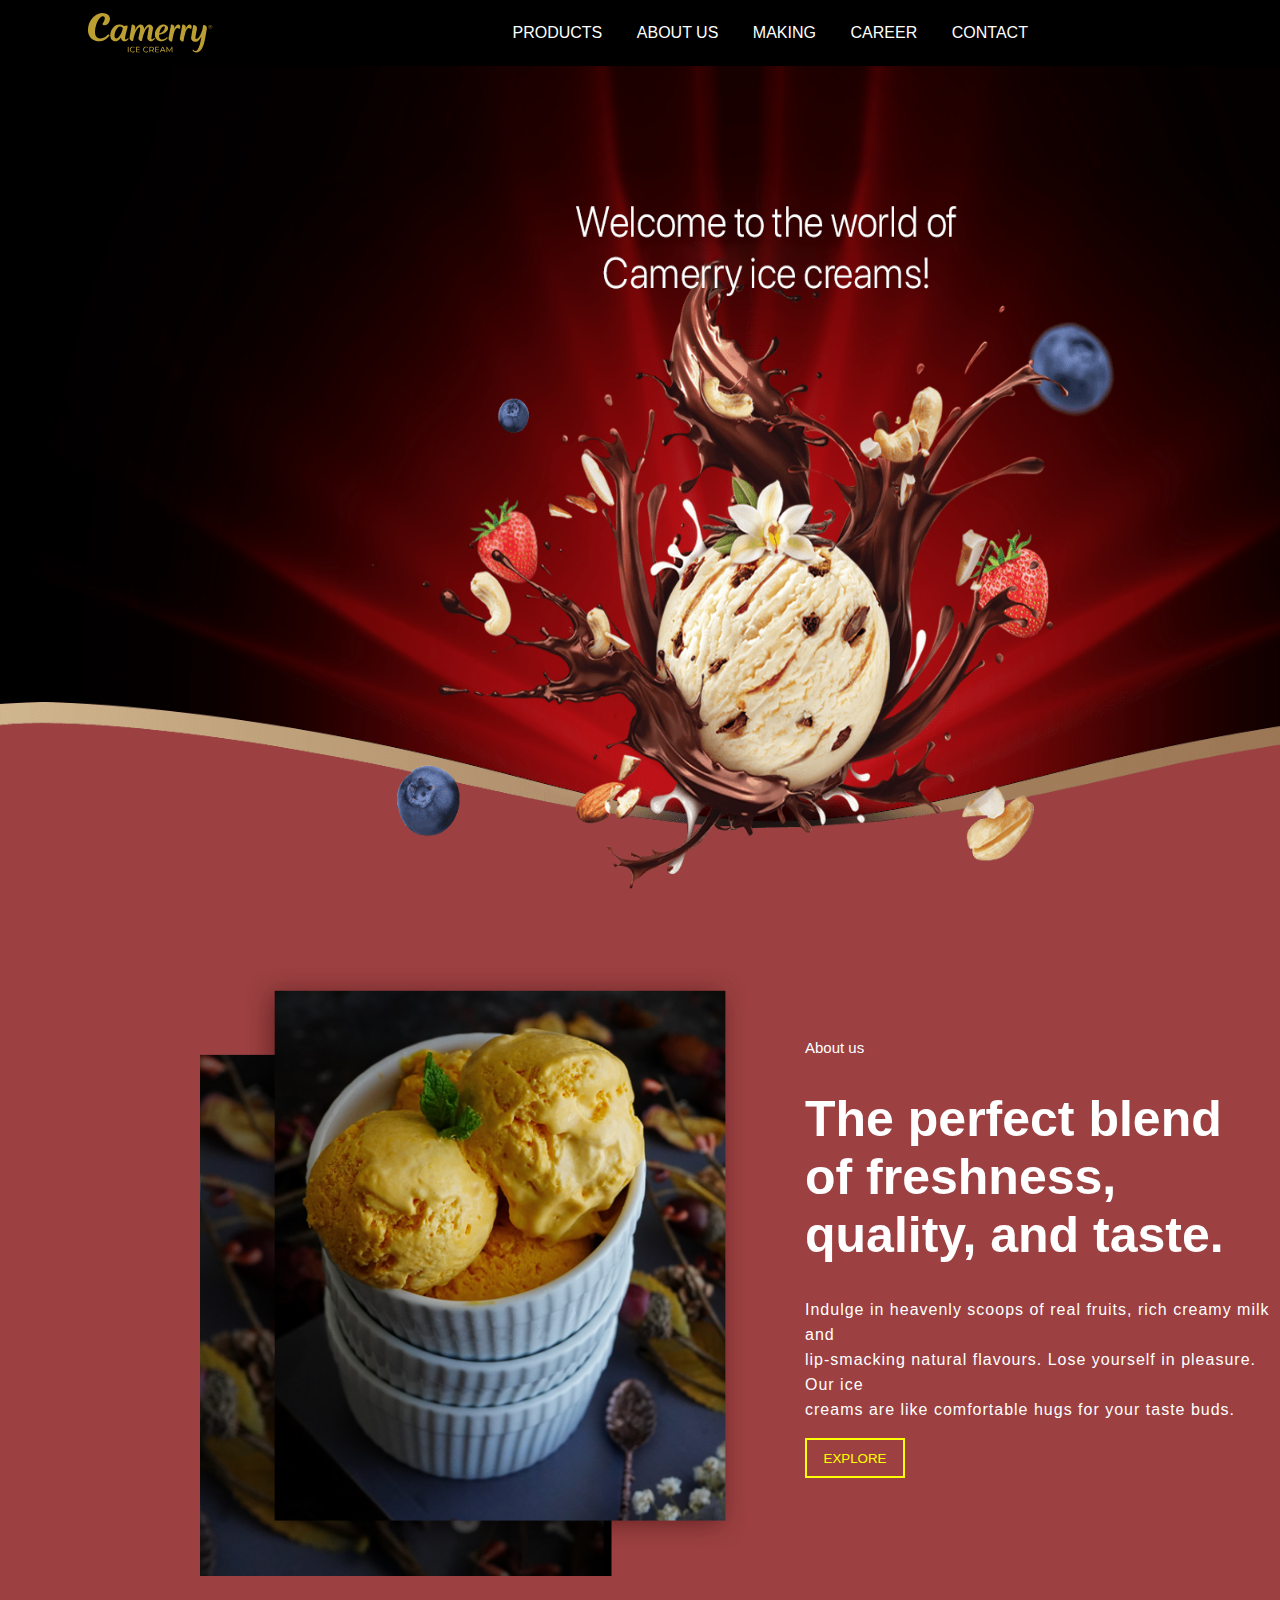
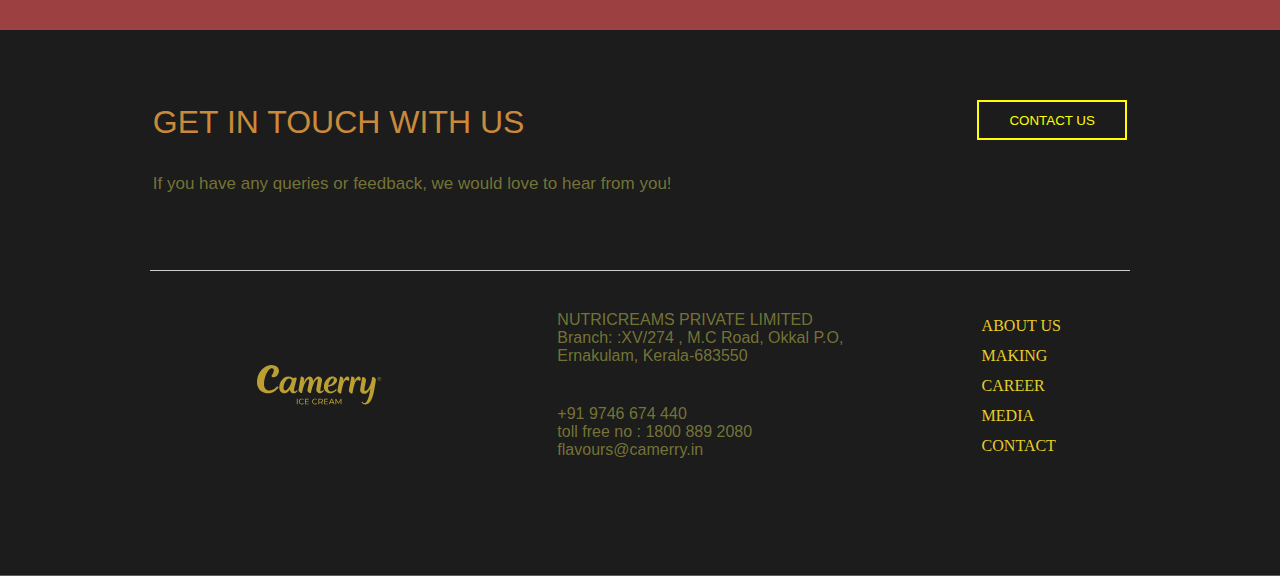
<file: index.html>
<!DOCTYPE html>
<html lang="en">

<head>
    <meta charset="UTF-8">
    <meta http-equiv="X-UA-Compatible" content="IE=edge">
    <meta name="viewport" content="width=device-width, initial-scale=1.0">
    <title>Camerry</title>
    <link rel="Stylesheet" href="style.css">
    <link rel="stylesheet" href="https://cdnjs.cloudflare.com/ajax/libs/font-awesome/6.4.0/css/all.min.css"
        integrity="sha512-iecdLmaskl7CVkqkXNQ/ZH/XLlvWZOJyj7Yy7tcenmpD1ypASozpmT/E0iPtmFIB46ZmdtAc9eNBvH0H/ZpiBw=="
        crossorigin="anonymous" referrerpolicy="no-referrer" />
</head>

<body>
    <header>
        <div class="nav-barleft">
            <img class="logo" src="images/logo.svg">;
        </div>
        <div class="nav-barmiddle">
            <p>PRODUCTS</P>
            <P>ABOUT US</P>
            <P>MAKING</P>
            <P>CAREER</P>
            <P>CONTACT</P>
        </div class="nav-barmiddle">
        <div class="social-link">
            <i class="fa-brands fa-facebook" style="color: #ffffff;"></i>
            <i class="fa-brands fa-twitter" style="color: #fafafa;"></i>
            <i class="fa-brands fa-linkedin" style="color: #f5f5f5;"></i>
            <i class="fa-brands fa-instagram" style="color: #f5f5f5;"></i>
            <i class="fa-brands fa-youtube" style="color: #ffffff;"></i>

        </div>
    </header>
    <section>
        <div>
            <img class=icecream-firstpic src="images/camerry.png">
        </div>

        <div class="about-div">
            <div>
                <img class="icecream-image" src="images/about.png">
            </div>
            <div class="half-aboutdiv">
                <p class="motto-1">About us</p>
                <h1 class="motto">The perfect blend <br>of freshness,<br> quality, and taste.</h1>
                <p class="motto-2">Indulge in heavenly scoops of real fruits, rich creamy milk and <br>lip-smacking
                    natural flavours. Lose yourself in pleasure. Our ice<br> creams are like comfortable hugs for your
                    taste buds.</p>
                <button class="button-section">EXPLORE</button>
            </div>
        </div>

    </section>
    <footer>
        <div class="footer-section1">
            <div class="contact-info">
                <h3>GET IN TOUCH WITH US</h3>

                <p>If you have any queries or feedback, we would love to hear from you!</p>
            </div>
            <div class="contact-btn">
                <button class="contact-link">CONTACT US</button>
            </div>
        </div>
        <div class="hr"></div>
        <div class="footer-lastsection">

            <img class="logo-footer" src="images/logo.svg">

            
                <div class="adress-div">
                    <p> NUTRICREAMS PRIVATE LIMITED<br>
                        Branch: :XV/274 , M.C Road, Okkal P.O,<br>
                        Ernakulam, Kerala-683550</p>

                    <p> +91 9746 674 440<br>
                        toll free no : 1800 889 2080<br>
                        flavours@camerry.in</p>
                </div>
                <div class="info-div">
                    <a>ABOUT US</a><br>
                    <a> MAKING</a><br>
                    <a> CAREER</a><br>
                    <a> MEDIA</a><br>
                    <a> CONTACT</a><br>
                </div>

           


        </div>
    </footer>

</body>

</html>
</file>
<file: style.css>
body{
    margin:0;
    background-color: rgb(156, 64, 65);;
}
header{
    padding-left: 50px;
    padding-right: 50px;
    width:1436px;
    height:66px;
    background-color: black;
    display:flex;
    flex-direction: row;
    align-items: center;
    justify-content: space-between;
    position:fixed;
}
.logo{
    height:45px;
    width:200px;
    
}
.nav-barmiddle{
    
    
    display:flex;
    flex-direction: row;
    justify-content: space-around;
    color:white;
    width:550px;
    font-family: 'Montserrat', sans-serif;
}
.nav-barmiddle p:hover{
    color:grey;
    cursor:pointer;
}
.social-link{
    display:flex;
    flex-direction: row;
    justify-content: space-between;
    width:200px;
}
.social-link i:hover{
    background-color:grey;
    cursor:pointer;
    border-radius:100%;
}
.icecream-firstpic{
    height:900px;
    width:1534px;
}
.icecream-secondpic{
    height:900px;
    width:1534px;
}

.icecream-image{
    height:612px;
    width: 555px;
    padding-left: 200px;
    padding-top: 60px;
}
.half-aboutdiv{
margin-top: 120px;
margin-left:50px;

}
section{
    margin-bottom: 50px;;
}


.motto-1{
     font-size: 15px;
     color: white;
     font-family: 'Montserrat', sans-serif;
     font-weight: 500;
}
.motto{
    font-size:50px;
    color:white;
    font-family: 'Montserrat', sans-serif;
}
.motto-2{
    color:white;
    line-height: 25px;
    letter-spacing: 1px;
    font-family: 'Montserrat', sans-serif;

}
.about-div{
    display: flex;
    
}
.button-section{
    width:100px;
    height:40px; 
    color:yellow;
    background-color: transparent;  
    border-color: yellow;
    border-style: solid;
}
.button-section:hover{
    background-color: yellow;
    color:black;
}
footer{
    height:545px;
    
    background-color: rgb(28, 28, 28);
}

.footer-section1{
    display:flex;
    justify-content: space-around;
    padding-top:40px;
    height:50px;
    
}
.hr{
    margin-top: 150px;
    border-bottom:1px solid rgb(210, 205, 205);
    margin-left:150px;
    margin-right:150px;
}
.contact-info h3{
    color: rgb(202, 138, 59);
    font-family: 'Montserrat', sans-serif;
    font-size: 32px;
    line-height:40px;
    font-weight: 400;
    
}
.contact-info p{
    color:rgba(212, 212, 83, 0.486);
    font-size: 17px;
    font-family: 'Montserrat', sans-serif;
}
.contact-link{
     margin-top: 30px;
     color:yellow;
     background-color: transparent;
     border-color: yellow;
     border-style: solid;
     width:150px;
     height:40px;
}
.contact-link:hover{
    background-color:yellow ;
    color:black;
}
.footer-lastsection{
    margin-left:150px;
    margin-right:150px;
    display: flex;
    justify-content: space-around;
   

}
.logo-footer{
    height:45px;
    width:200px;
    margin-top:90px;
}
.adress-div p{
     color:rgba(212, 212, 83, 0.486);
    margin-top:40px;
    font-family:'Montserrat', sans-serif ;

}
.info-div{
    height:265px;
    margin-top:40px;
    
}
.info-div a{
    
    color: rgb(231, 206, 40);
    line-height:30px;
}
.info-div a:hover{
    
    color:rgb(162, 120, 3);
}
</file>
